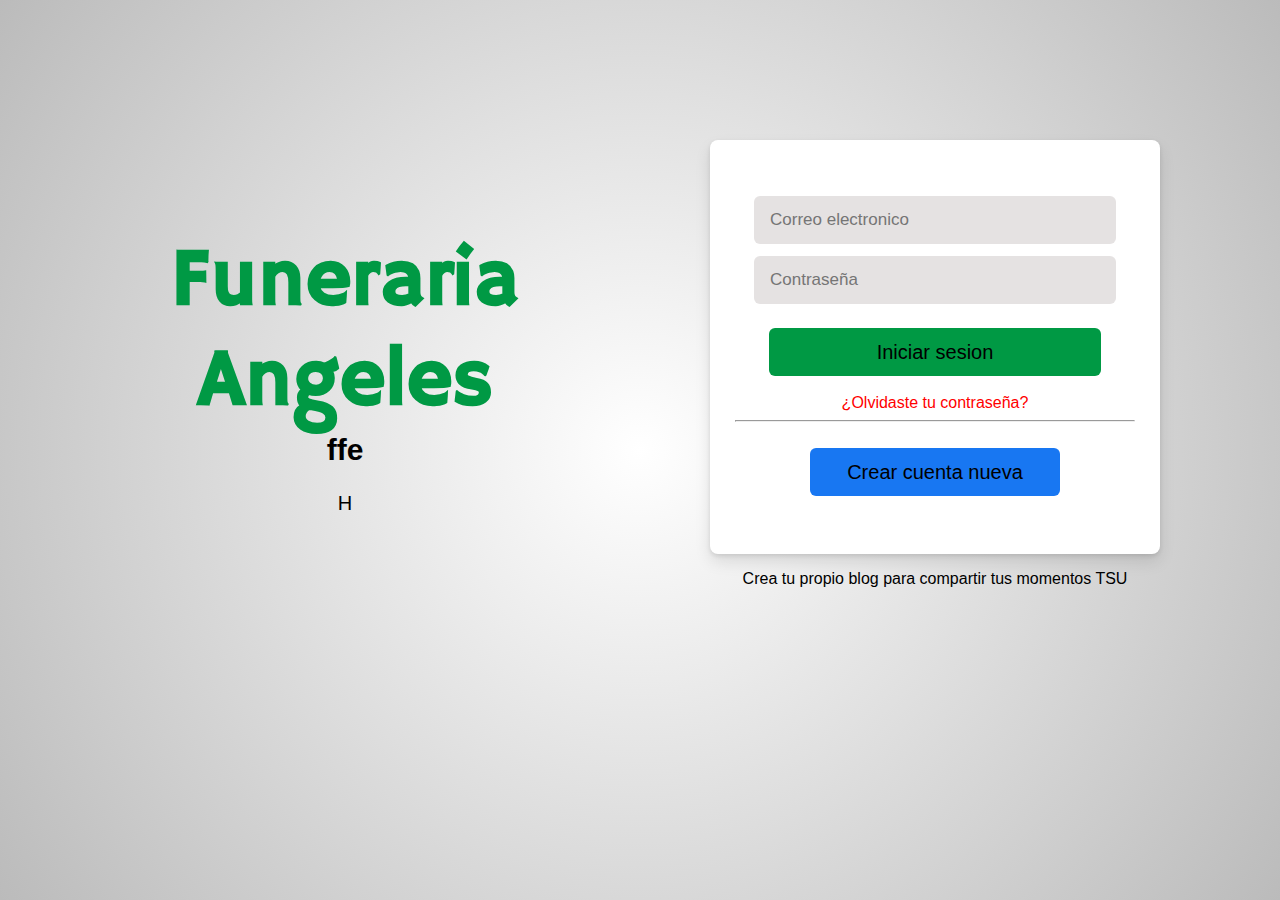
<file: blog.html>
<!DOCTYPE html>
<html lang="en">
<head>
    <meta charset="UTF-8">
    <meta http-equiv="X-UA-Compatible" content="IE=edge">
    <meta name="viewport" content="width=device-width, initial-scale=1.0"> 
    <meta name="viewport" content="width=device-width, initial-scale=1.0">
    <link rel="preconnect" href="https://fonts.gstatic.com">
    <link href="https://fonts.googleapis.com/css2?family=Hammersmith+One&display=swap" rel="stylesheet">    
    <link rel="stylesheet" type="text/css" href="./css/estiloblog.css">
    <script src="./js/registro.js"></script>
    <title>Uthhblog</title>
</head>
<body>
    <div class="content">
    <main class="main">
        <div class="titulog">
            <h1 >Funeraria Angeles</h1>
        </div>
        <div class="contenido">
            <h2>ffe
            </h2>
            <p>H</p>
        </div>
    </main> 
    <aside class="aside">
        <div class="flexconteiner6">
            <form class="form" id="formulario" method="post">
                <div class="form__section">
                    <input type="email" name="correo" id="correo" class="form__input" placeholder="Correo electronico">
                </div>
                <div class="form__section">
                    <input type="password" name="contra" id="contra" class="form__input" placeholder="Contraseña" >
                </div>
                <br>
                <div class="form__section">
                    <button onclick="registrar()">Iniciar sesion</button>
                </div>
                <br>
                <a class="olvi">¿Olvidaste tu contraseña?</a>
                <br>
                <hr>
                <br>
                <div class="form__section">
                    <button class="form__boton">Crear cuenta nueva</button>
                </div>
            </form>
        </div>
        <p>Crea tu propio blog para compartir tus momentos TSU</p>
    </aside> 
    <footer class="footer"></footer>
 </div>
</body>
</html>
</file>
<file: css/estiloblog.css>
body{
    background:  radial-gradient(circle, #fff,#bbb ); 
    padding: 0;
    margin: 0;
    overflow: hidden;
    font-weight: 100;
}

.titulog{
    color: #009944;
    font-size: 40px;
    font-family: 'Hammersmith One'; 
    text-align: center;
}

.contenido{
    font-family: sans-serif; 
    font-size: 20px;
    line-height: 28px;
    margin-top: -50px;
    text-align: center;
}


.flexconteiner6{
    display: flex;
    align-items: center;
    justify-content: center;
    background: white;
    border: none;
    border-radius: 8px;
    box-shadow: 0 2px 4px rgb(0 0 0 / 10%), 0 8px 16px rgb(0 0 0 / 10%);
    box-sizing: border-box;
    margin: 40px 0 0;
    padding: 20px 0 28px;
    width: 450px;
    
}

.form{
    min-width: 400px;
    flex: 1;
    text-align: center;
    padding: 30px;
    order: 5;
    border-bottom: black;
}

.form__input{
    width: 100%;
    padding: 7px;
    margin: 6px 0;
    border : black;
    background: #E5E2E2;
    border-radius: 6px;
    font-size: 17px;
    padding: 14px 16px;
    width: 330px;
}

.form__input:focus{
    outline: none;
    border: 1px solid #009944;
}

button{
    background-color: #009944;
    border: none;
    border-radius: 6px;
    font-size: 20px;
    line-height: 48px;
    padding: 0 16px;
    width: 332px;
    cursor: pointer;
    display: inline-block;
    text-decoration: none;
    white-space: nowrap;
}

button:hover{
    background-color: #526b5a;
}

.olvi{
    margin: 4px;
    font-family: sans-serif;
    font-size: 16px;
    color: red;
}

.olvi:hover{
    color: darkred;
}

.form__boton{
    background-color:#1877f2;
    border: none;
    border-radius: 6px;
    font-size: 20px;
    line-height: 48px;
    padding: 0 16px;
    width: 250px;
    cursor: pointer;
    display: inline-block;
    text-decoration: none;
    white-space: nowrap;
}

.form__boton:hover{
    background-color: #4267b2;
}

p{
    font-family: sans-serif; 
    text-align: center;
}

 .main, .aside{
    padding: 20px;
}

.content{
    display: flex;
    flex-direction: column;
    height: 100vh;
}

/*.header{ 
    flex-basis: 60px;
}*/

.main{ 
    flex-basis: 300px;
    flex-grow: 2;
    flex-shrink: 0; 
    align-content: center;
}

.aside{ 
    flex-basis: 200px;
    flex-grow: 0;
    flex-shrink: 0; 
    margin-right: 100px;
}

@media screen and (min-width:700px){
    .content{
        display: grid;
        grid-template-rows: 80px 1fr 1fr 1fr 1fr 80px;
        grid-template-columns: repeat(3, 1fr);
    } 

    /*.header{ 
        grid-column: 1 / span 2;
    }*/

    .main{ 
        grid-row: 2 / 5;
        grid-column: 1 / span 4;

    }

    .aside{  
        grid-row: 2 / 5; 
    }
 
}
</file>
